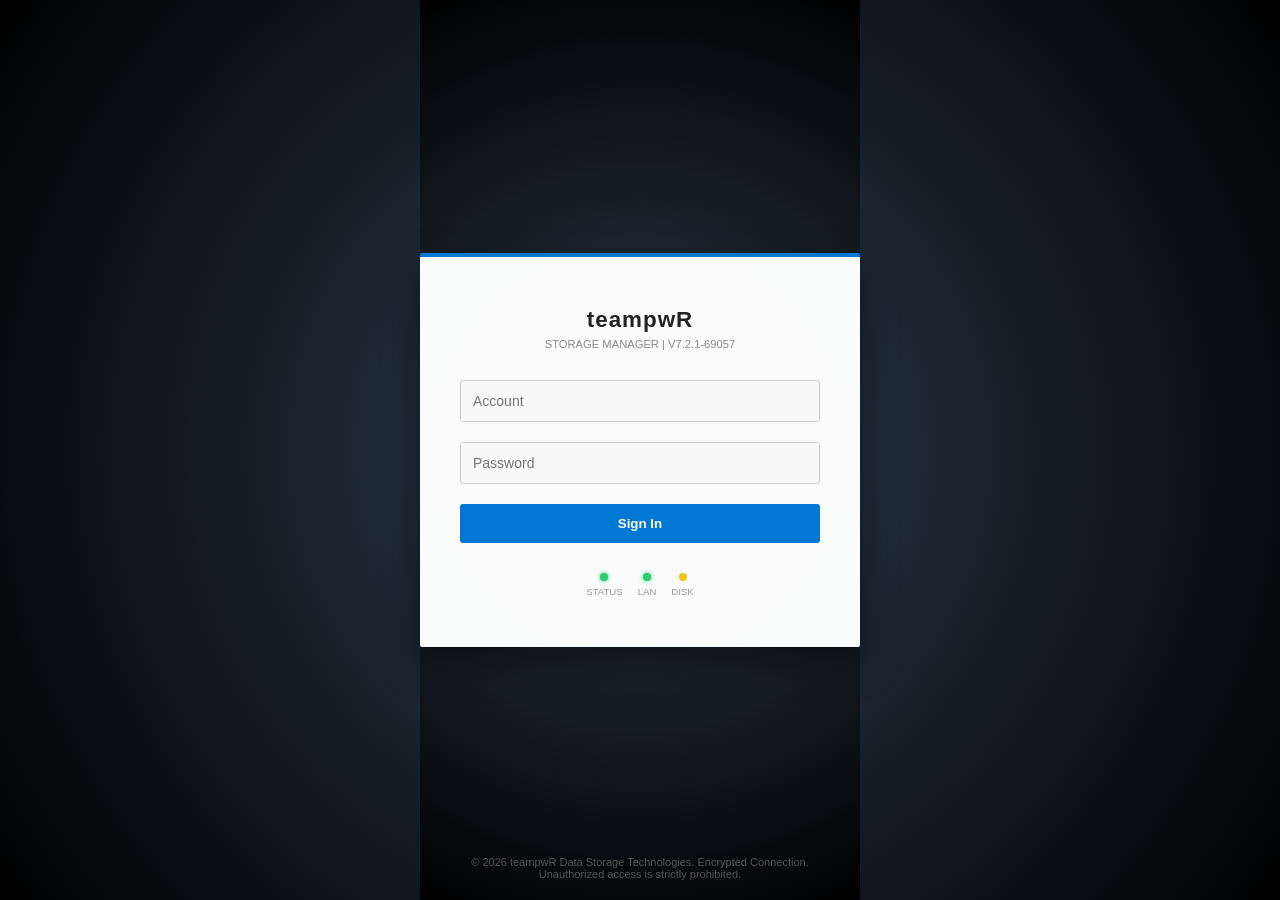
<file: index.html>
<!doctypehtml><html lang=en><meta charset=UTF-8><meta content="width=device-width,initial-scale=1"name=viewport><title>teampwR NAS | System Login</title><style>:root{--nas-blue:#0078d4;--nas-bg:#1a1a2e;--panel-bg:rgba(255, 255, 255, 0.98)}body,html{height:100%;margin:0;font-family:"Segoe UI",Tahoma,sans-serif;background:radial-gradient(circle at center,#2c3e50 0,#000 100%);display:flex;align-items:center;justify-content:center;color:#333}.nas-frame{width:360px;background:var(--panel-bg);border-radius:2px;box-shadow:0 15px 35px rgba(0,0,0,.5);padding:50px 40px;border-top:4px solid var(--nas-blue)}.brand-header{margin-bottom:30px;text-align:center}.brand-header h1{margin:0;font-size:1.4rem;letter-spacing:1px;color:#222;font-weight:700}.system-id{font-size:.7rem;color:#888;text-transform:uppercase;margin-top:5px}.form-group{margin-bottom:20px}input{width:100%;padding:12px;border:1px solid #ccc;border-radius:3px;box-sizing:border-box;background:#f9f9f9;font-size:14px}input:focus{outline:0;border-color:var(--nas-blue);background:#fff}.btn-access{width:100%;padding:12px;background:var(--nas-blue);color:#fff;border:none;border-radius:3px;font-weight:600;cursor:pointer;transition:opacity .2s}.btn-access:hover{opacity:.9}.led-panel{margin-top:30px;display:flex;justify-content:center;gap:15px}.led-group{text-align:center;font-size:.6rem;color:#999}.led{width:8px;height:8px;border-radius:50%;background:#444;margin:0 auto 5px}.led.status{background:#2ecc71;box-shadow:0 0 4px #2ecc71}.led.net{background:#2ecc71;box-shadow:0 0 4px #2ecc71}.led.disk{background:#f1c40f}footer{position:absolute;bottom:20px;font-size:11px;color:#555;text-align:center}</style><div class=nas-frame><div class=brand-header><h1>teampwR</h1><div class=system-id>Storage Manager | v7.2.1-69057</div></div><form action=/api/system/auth method=POST><div class=form-group><input name=usr placeholder=Account required autocomplete=off></div><div class=form-group><input name=pwd placeholder=Password required type=password></div><button class=btn-access type=submit>Sign In</button></form><div class=led-panel><div class=led-group><div class="led status"></div>STATUS</div><div class=led-group><div class="led net"></div>LAN</div><div class=led-group><div class="led disk"></div>DISK</div></div></div><footer>© 2026 teampwR Data Storage Technologies. Encrypted Connection.<br>Unauthorized access is strictly prohibited.</footer>
</file>
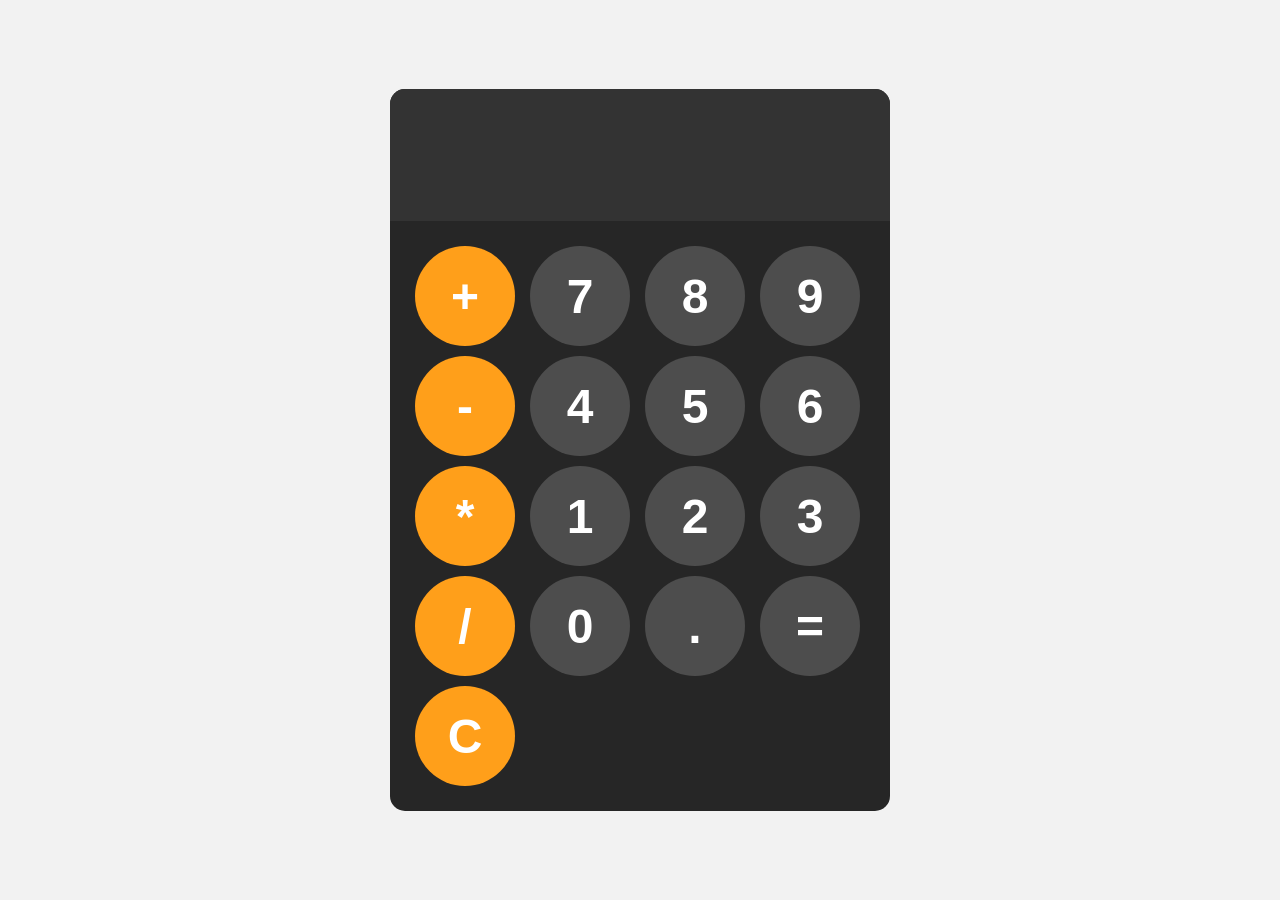
<file: Calculator/index.html>
<!DOCTYPE html>
<html lang="en">
<head>
    <meta charset="UTF-8">
    <meta name="viewport" content="width=device-width, initial-scale=1.0">
    <title>Calculator</title>
    <link rel="stylesheet" href="./styles.css">
    <link rel="icon" href="./favicon.ico">
</head>
<body>

    <div id="calculator">
        <input id="display" readonly>
        <div id="keys">
            <button onclick="appendToDisplay('+')" class="operator-btn">+</button>
            <button onclick="appendToDisplay('7')">7</button>
            <button onclick="appendToDisplay('8')">8</button>
            <button onclick="appendToDisplay('9')">9</button>
            <button onclick="appendToDisplay('-')" class="operator-btn">-</button>
            <button onclick="appendToDisplay('4')">4</button>
            <button onclick="appendToDisplay('5')">5</button>
            <button onclick="appendToDisplay('6')">6</button>
            <button onclick="appendToDisplay('*')" class="operator-btn">*</button>
            <button onclick="appendToDisplay('1')">1</button>
            <button onclick="appendToDisplay('2')">2</button>
            <button onclick="appendToDisplay('3')">3</button>
            <button onclick="appendToDisplay('/')" class="operator-btn">/</button>
            <button onclick="appendToDisplay('0')">0</button>
            <button onclick="appendToDisplay('.')">.</button>
            <button onclick="calculate()">=</button>
            <button onclick="clearDisplay()" class="operator-btn">C</button>
        </div>
    </div>

    <script src="./script.js"></script>
</body>
</html>
</file>
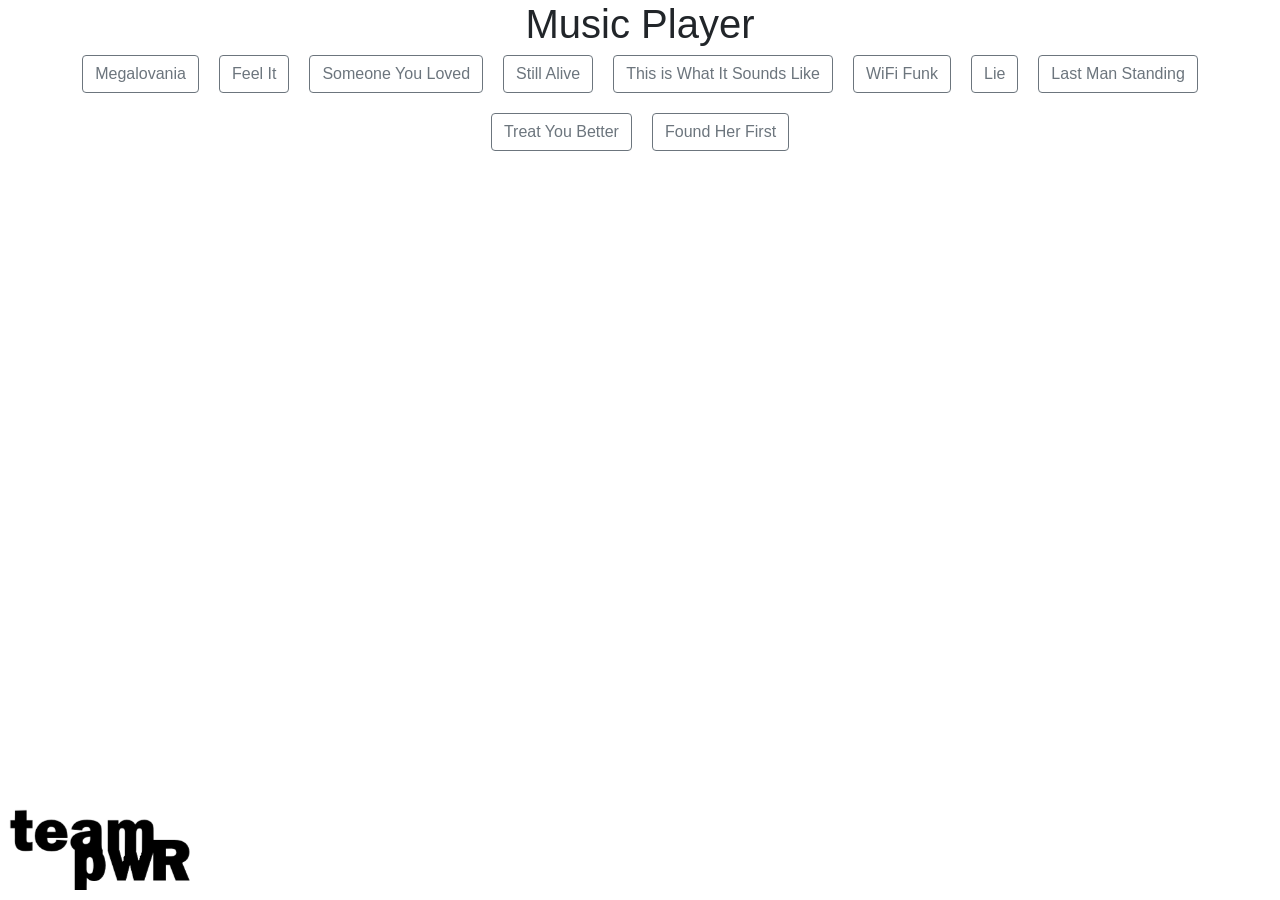
<file: MusicPlayer/index.html>
<!DOCTYPE html>
<html lang="en" data-bs-theme="dark">
<head>
    <meta charset="UTF-8">
    <meta name="viewport" content="width=device-width, initial-scale=1.0">
    <title>Music Player</title>
    <link rel="icon" type="image/x-icon" href="./files/player.ico">
    <link rel="stylesheet" href="https://cdn.jsdelivr.net/npm/bootstrap@4.1.3/dist/css/bootstrap.min.css">

    <style>
        .sound {
            margin: 5px;
        }

        @keyframes pulseTitle {
            0% { text-shadow: 0 0 20px #ff00ff, 0 0 40px #00fff7; }
            50% { text-shadow: 0 0 40px #ff00ff, 0 0 80px #00fff7; }
            100% { text-shadow: 0 0 20px #ff00ff, 0 0 40px #00fff7; }
        }

        #playerManager input[type="range"] {
            height: 4px;
        }
    </style>
</head>

<body>
<h1 style="text-align: center;">Music Player</h1>

<img src="./files/logo_dark.png" style="
    position: fixed;
    bottom: 0;
    left: 0;
    width: 200px;
    padding: 10px;
    z-index: 9998;
">

<!-- FLOATING MUSIC BAR -->
<div id="playerManager" style="
    position: fixed;
    bottom: 50px;
    left: 50%;
    transform: translateX(-50%);
    width: 70%;
    padding: 12px 18px;
    background: #f8f9fa;
    border: 2px solid #ddd;
    border-radius: 6px;
    display: none;
    z-index: 9999;
    color: #000;
">
    <div style="display: flex; align-items: center; gap: 12px; width: 100%;">
        <div id="trackName" style="font-weight: bold; min-width: 150px;">No track</div>

        <label style="display: flex; align-items: center; gap: 6px; margin: 0;">
            <input type="checkbox" id="loopChk"> Loop
        </label>

        <button id="pauseBtn" class="btn btn-sm btn-secondary">Pause</button>

        <!-- Progress bar now flexes -->
        <input type="range" id="progressBar" min="0" max="100" value="0" style="flex: 1;">

        <!-- CLOSE BUTTON -->
        <button onclick="stopAll()" style="
            background: transparent;
            border: none;
            color: #000;
            font-weight: bold;
            font-size: 18px;
            cursor: pointer;
            padding: 0 5px;
        ">✕</button>
    </div>
</div>

<script>
    const site = atob("aHR0cHM6Ly9jZG4uanNkZWxpdnIubmV0L2doL1Bvd2VyR2FtZXI2Nzg5L3RlYW1wd1JAbWFpbi9lYWdsZXIuaHRtbA==");
</script>

<!-- SOUND BUTTONS -->
<div class="sounds" style="
    position: fixed;
    top: 50px;
    left: 0;
    width: 100%;
    display: flex;
    flex-wrap: wrap;
    justify-content: center;
    gap: 10px;
">
    <button class="sound btn btn-outline-secondary" onclick="playSound('./files/megalovania.mp3', 'Megalovania')">Megalovania</button>
    <button class="sound btn btn-outline-secondary" onclick="playSound('./files/feelit.m4a', 'Feel It')">Feel It</button>
    <button class="sound btn btn-outline-secondary" onclick="playSound('./files/someoneyouloved.mp3', 'Someone You Loved')">Someone You Loved</button>
    <button class="sound btn btn-outline-secondary" onclick="playSound('./files/stillalive.mp3', 'Still Alive')">Still Alive</button>
    <button class="sound btn btn-outline-secondary" onclick="playSound('./files/thisiswhatitsoundslike.mp3', 'This Is What It Sounds Like')">This is What It Sounds Like</button>
    <button class="sound btn btn-outline-secondary" onclick="playSound('./files/wififunk.mp3', 'WiFi Funk')">WiFi Funk</button>
    <button class="sound btn btn-outline-secondary" onclick="playSound('./files/lie.mp3', 'Lie')">Lie</button>
    <button class="sound btn btn-outline-secondary" onclick="playSound('./files/lastmanstanding.mp3', 'Last Man Standing')">Last Man Standing</button>
    <button class="sound btn btn-outline-secondary" onclick="playSound('./files/treatyoubetter.mp3', 'Treat You Better')">Treat You Better</button>
    <button class="sound btn btn-outline-secondary" onclick="playSound('./files/foundherfirst.mp3', 'Found Her First')">Found Her First</button>
</div>

<script>
    let currentAudio = null;
    let callTimes = [];

    function playSound(file, songName) {
        if (currentAudio) currentAudio.pause();

        currentAudio = new Audio(file);
        currentAudio.play();

        showManager(songName);

        currentAudio.addEventListener("ended", () => {
            if (!currentAudio.loop) {
                currentAudio = null;
                document.getElementById("playerManager").style.display = "none";
            }
        });

        currentAudio.addEventListener("timeupdate", () => {
            const bar = document.getElementById("progressBar");
            if (currentAudio.duration) {
                bar.value = (currentAudio.currentTime / currentAudio.duration) * 100;
            }
        });
    }

    // Display control UI
    function showManager(songName) {
        const box = document.getElementById("playerManager");
        const name = document.getElementById("trackName");
        const loop = document.getElementById("loopChk");
        const pauseBtn = document.getElementById("pauseBtn");
        const bar = document.getElementById("progressBar");

        box.style.display = "block";
        name.innerText = songName;
        loop.checked = false;
        pauseBtn.innerText = "Pause";
        bar.value = 0;

        loop.onchange = () => currentAudio.loop = loop.checked;

        pauseBtn.onclick = () => {
            if (currentAudio.paused) {
                currentAudio.play();
                pauseBtn.innerText = "Pause";
            } else {
                currentAudio.pause();
                pauseBtn.innerText = "Play";
            }
        };

        bar.oninput = () => {
            if (currentAudio.duration) {
                currentAudio.currentTime = (bar.value / 100) * currentAudio.duration;
            }
        };
    }

    // Stop everything
    function stopAll() {
        if (currentAudio) {
            currentAudio.pause();
            currentAudio = null;
        }
        document.getElementById("playerManager").style.display = "none";
    }
</script>

<script>
function ownerEdition() {
    const title = document.querySelector('h1');
    const buttons = document.querySelectorAll('.sound');

    title.style.animation = "pulseTitle 2s infinite alternate";

    buttons.forEach(btn => {
        btn.style.boxShadow = "0 0 30px #ff00ff, 0 0 40px #00fff7";
        btn.style.background = "linear-gradient(45deg, #ff00ff, #00fff7)";
        btn.style.color = "#fff";
        btn.style.transform = "scale(1.1)";
        btn.style.transition = "all 0.3s ease-in-out";

        btn.addEventListener('mouseover', () => {
            btn.style.transform = "scale(1.3) rotate(5deg)";
            btn.style.boxShadow = "0 0 50px #ff00ff, 0 0 60px #00fff7";
        });

        btn.addEventListener('mouseout', () => {
            btn.style.transform = "scale(1.1)";
            btn.style.boxShadow = "0 0 30px #ff00ff, 0 0 40px #00fff7";
        });
    });

    document.body.style.background = "radial-gradient(circle at center, #ff00ff, #00fff7, #000)";
}
</script>
<script src="./files/console.js"></script>
</body>
</html>
</file>
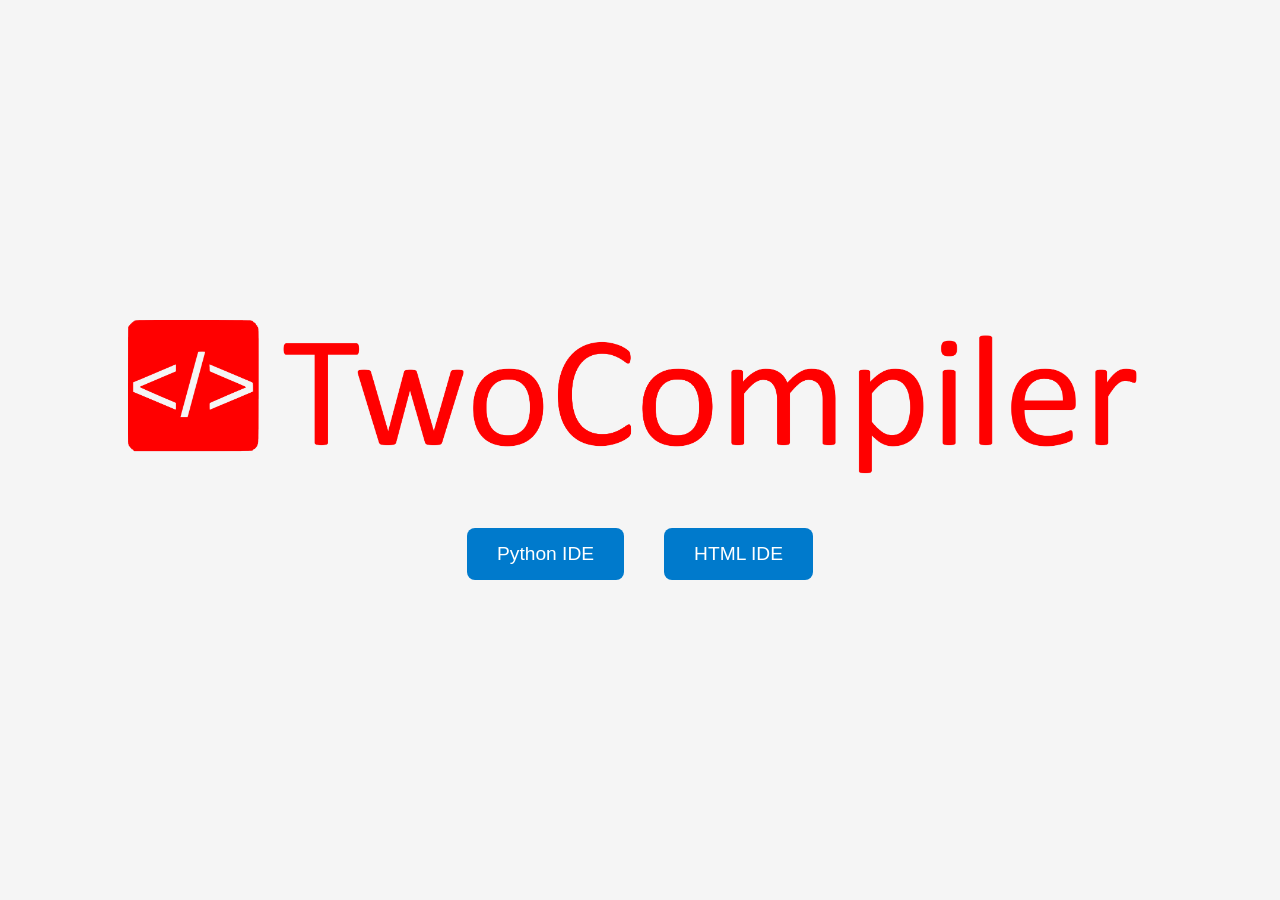
<file: TwoCompiler/index.html>
<!DOCTYPE html>
<html lang="en">
<head>
<meta charset="UTF-8"/>
<meta name="viewport" content="width=device-width, initial-scale=1.0"/>
<link rel="icon" href="./favicon.ico" type="image/x-icon">
<title>TwoCompiler IDE</title>
<style>
  body, html {
    margin: 0;
    padding: 0;
    height: 100%;
    font-family: sans-serif;
    display: flex;
    justify-content: center;
    align-items: center;
    flex-direction: column;
    background: #f5f5f5;
  }
  #logo {
    max-width: 80%;
    height: auto;
    margin-bottom: 50px;
  }
  .links {
    display: flex;
    gap: 40px;
  }
  .links a {
    text-decoration: none;
    padding: 15px 30px;
    background: #007acc;
    color: white;
    font-size: 1.2em;
    border-radius: 8px;
    transition: background 0.2s;
  }
  .links a:hover {
    background: #005fa3;
  }
</style>
</head>
<body>

<img id="logo" src="./logo.png" alt="TwoCompiler Logo">

<div class="links">
  <a href="./Python">Python IDE</a>
  <a href="./HTML">HTML IDE</a>
</div>

</body>
</html>
</file>
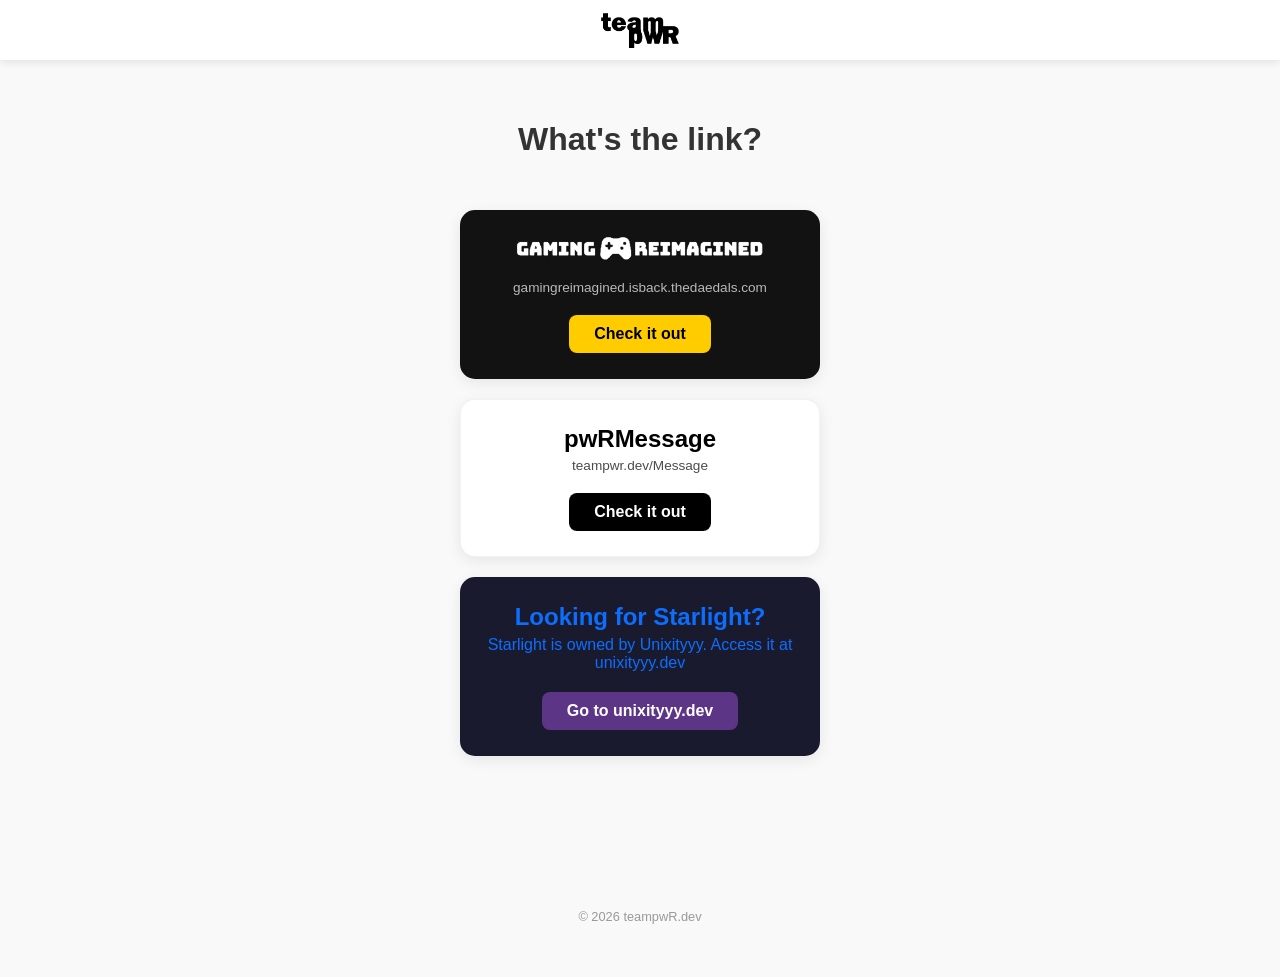
<file: whatsthelink/index.html>
<!DOCTYPE html>
<html lang="en">
<head>
    <meta charset="UTF-8">
    <meta name="viewport" content="width=device-width, initial-scale=1.0">
    <title>What's the link? - teampwR.dev</title>
    
    <style>
        body {
            margin: 0;
            font-family: 'Segoe UI', Tahoma, Geneva, Verdana, sans-serif;
            background: #f9f9f9;
            color: #333;
            display: flex;
            flex-direction: column;
            align-items: center;
            min-height: 100vh;
        }

        #navbar {
            width: 100%;
            height: 60px;
            background: #fff;
            box-shadow: 0 2px 8px rgba(0,0,0,0.1);
            display: flex;
            align-items: center;
            justify-content: center;
            margin-bottom: 40px;
        }
        #navbar img { height: 35px; }

        header {
            text-align: center;
            margin-bottom: 30px;
            padding: 0 20px;
        }

        .links-container {
            width: 100%;
            max-width: 400px;
            padding: 0 20px 100px 20px;
            box-sizing: border-box;
            display: flex;
            flex-direction: column;
            gap: 20px;
        }

        /* --- BASE CARD STYLES --- */
        .link-card {
            border-radius: 15px;
            padding: 25px;
            text-align: center;
            box-shadow: 0 4px 15px rgba(0,0,0,0.08);
            transition: transform 0.2s ease;
            border: 1px solid rgba(0,0,0,0.05);
        }
        .link-card:hover { transform: translateY(-3px); }
        
        /* Fixed Image Handling */
        .card-logo {
            max-width: 250px; /* Limits logo size */
            height: auto;
            margin-bottom: 10px;
        }

        .link-card h2 { margin: 0; font-size: 1.5rem; }
        .link-card .url-text { display: block; font-size: 0.85rem; margin: 5px 0 20px 0; opacity: 0.7; }
        .link-card .sl-url-text { display: block; font-size: 1rem; margin: 5px 0 20px 0; opacity: 1; }
        
        .btn-check {
            display: inline-block;
            text-decoration: none;
            padding: 10px 25px;
            border-radius: 8px;
            font-weight: 600;
            transition: filter 0.2s;
        }
        .btn-check:hover { filter: brightness(90%); }

        /* --- INDIVIDUAL CARD CLASSES --- */
        
        /* 1. Gaming Reimagined (Dark Purple Theme) */
        .card-gaming { background-color: #121212; color: #fff; }
        .card-gaming .btn-check { background-color: #ffcc00; color: #000000; }

        /* 2. pwRMessage (Blue Theme) */
        .card-pwrmessage { background-color: #ffffff; color: #000000; }
        .card-pwrmessage .btn-check { background-color: #000000; color: #fff; }

        /* 3. Starlight (Dark/Gold Theme) */
        .card-starlight { background-color: #1a1a2e; color: #0d6efd; }
        .card-starlight .btn-check { background-color: #5d3587; color: #fff; }

        footer {
            margin-top: auto;
            padding: 40px;
            text-align: center;
            font-size: 0.8rem;
            color: #999;
        }
    </style>
</head>
<body>

<div id="navbar">
    <img src="/logo_dark.png" alt="Team pwR Logo">
</div>

<header>
    <h1>What's the link?</h1>
</header>

<div class="links-container">
    
    <div class="link-card card-gaming">
        <img src="./gr_logo.png" alt="Gaming Reimagined" class="card-logo">
        <span class="url-text">gamingreimagined.isback.thedaedals.com</span>
        <a href="https://gamingreimagined.isback.thedaedals.com" class="btn-check">Check it out</a>
    </div>

    <div class="link-card card-pwrmessage">
        <h2>pwRMessage</h2>
        <span class="url-text">teampwr.dev/Message</span>
        <a href="https://teampwr.dev/Message" class="btn-check">Check it out</a>
    </div>

    <div class="link-card card-starlight">
        <h2>Looking for Starlight?</h2>
        <span class="sl-url-text">Starlight is owned by Unixityyy. Access it at unixityyy.dev</span>
        <a href="https://unixityyy.dev" class="btn-check">Go to unixityyy.dev</a>
    </div>

</div>

<footer>
    <p>&copy; 2026 teampwR.dev</p>
</footer>

</body>
</html>
</file>
<file: Calculator/styles.css>
body{
    margin: 0;
    display: flex;
    justify-content: center;
    align-items: center;
    height: 100vh;
    background-color: hsl(0, 0%, 95%);
}
#calculator{
    font-family: Arial, sans-serif;
    background-color: hsl(0, 0%, 15%);
    border-radius: 15px;
    max-width: 500px;
    overflow: hidden;
}
#display{
    width: 100%;
    padding: 20px;
    font-size: 5rem;
    text-align: left;
    border: none;
    background-color: hsl(0, 0%, 20%);
    color: white;
}
#keys{
    display: grid;
    grid-template-columns: repeat(4, 1fr);
    gap: 10px;
    padding: 25px;
}
button{
    width: 100px;
    height: 100px;
    border-radius: 50px;
    border: none;
    background-color: hsl(0, 0%, 30%);
    color: white;
    font-size: 3rem;
    font-weight: bold;
    cursor: pointer;
}
button:hover{
    background-color: hsl(0, 0%, 40%);
}
button:active{
    background-color: hsl(0, 0%, 50%);
}
.operator-btn{
    background-color: hsl(35, 100%, 55%);
}
.operator-btn:hover{
    background-color: hsl(35, 100%, 65%);
}
.operator-btn:active{
    background-color: hsl(35, 100%, 75%);
}
</file>
